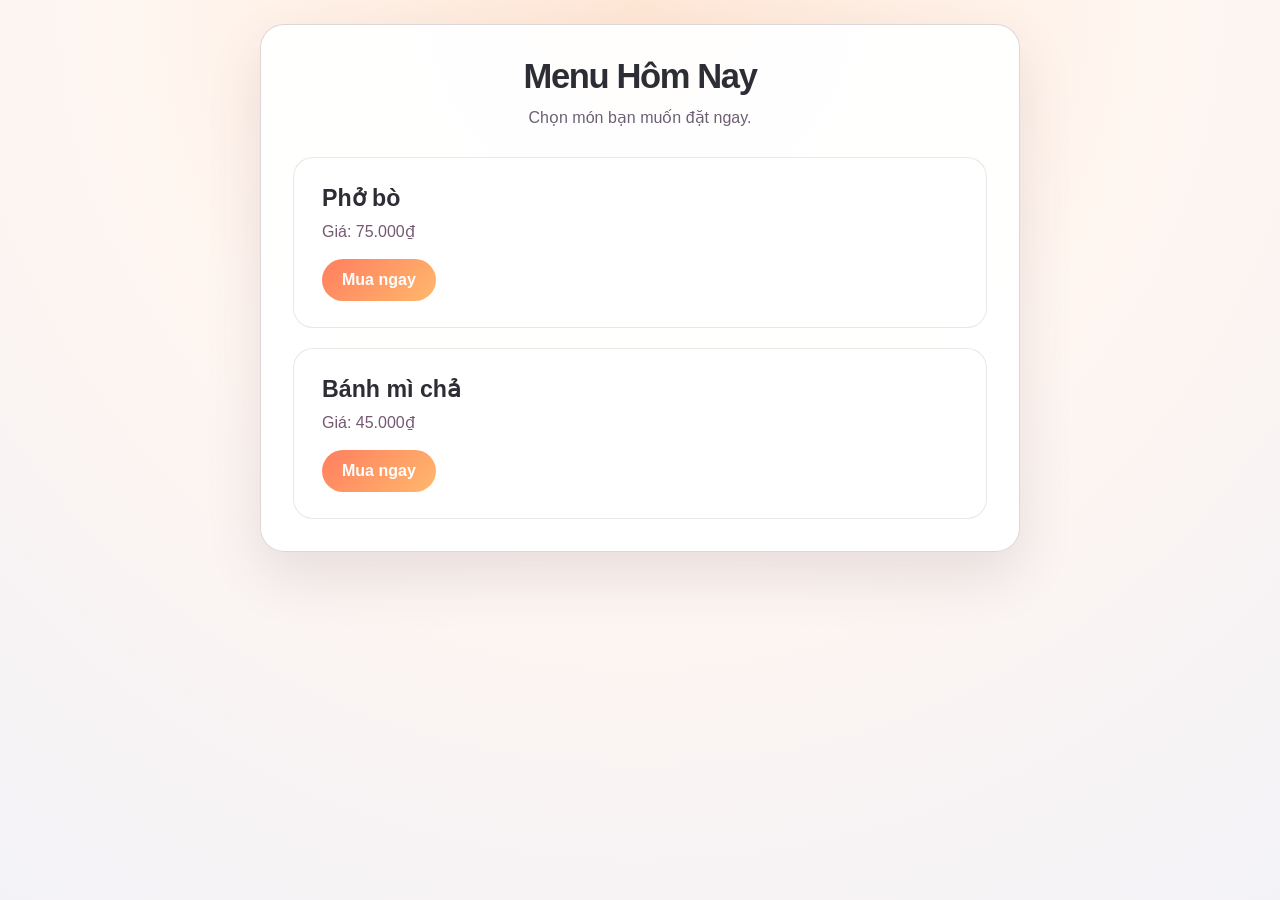
<file: index.html>
<!DOCTYPE html>
<html lang="vi">
<head>
  <meta charset="UTF-8">
  <title>Menu Đồ Ăn</title>
		<link rel="stylesheet" href="s.css">

</head>
<body>
  <div class="wrapper">
    <header>
      <h1>Menu Hôm Nay</h1>
      <p>Chọn món bạn muốn đặt ngay.</p>
    </header>

    <div class="menu">
      <div class="menu-item">
        <h2>Phở bò</h2>
        <p>Giá: 75.000₫</p>
        <button>Mua ngay</button>
      </div>

      <div class="menu-item">
        <h2>Bánh mì chả</h2>
        <p>Giá: 45.000₫</p>
        <button>Mua ngay</button>
      </div>
    </div>
  </div>

  <script src="script.js"></script>
</body>
</html>
</file>
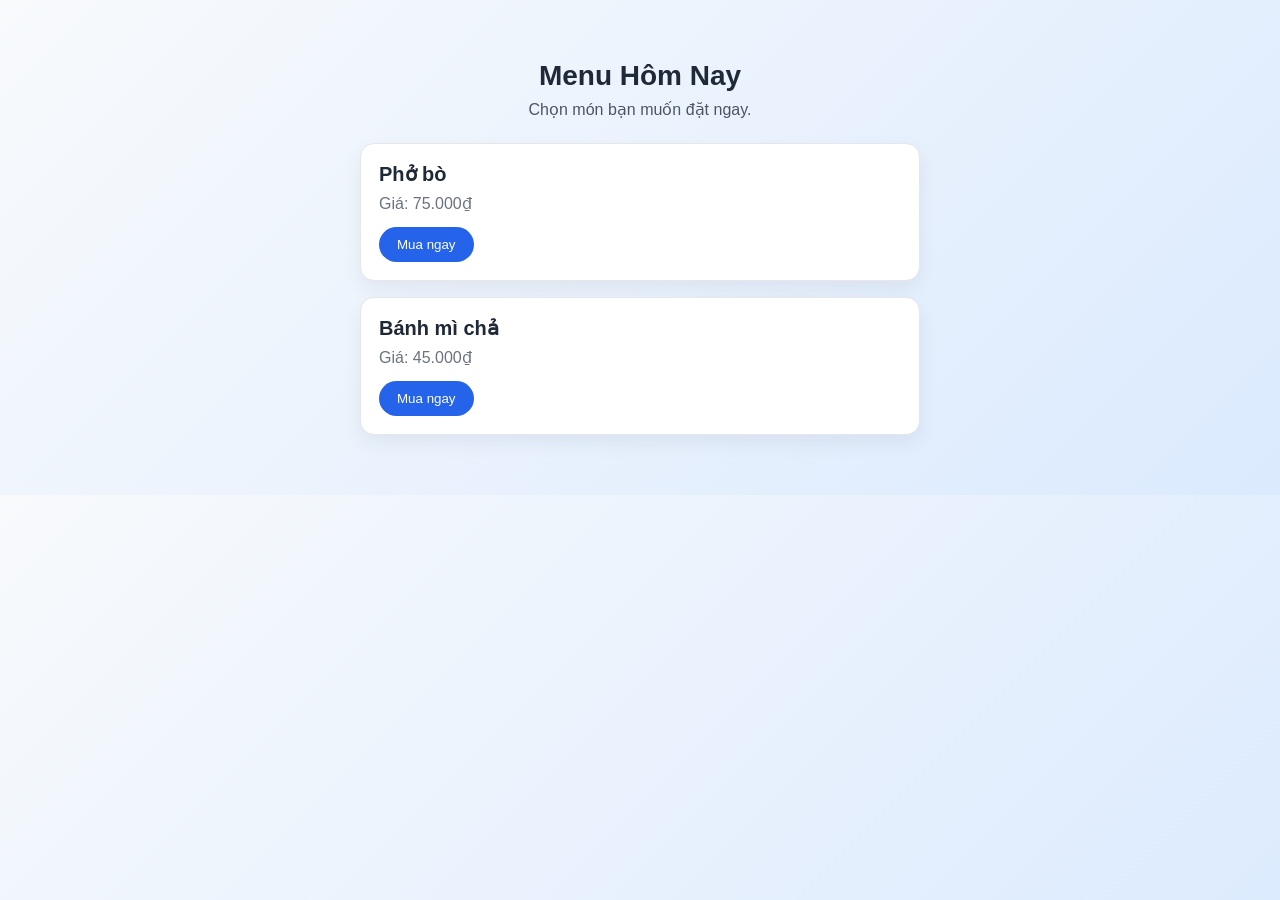
<file: index.html.html>
<!DOCTYPE html>
<html lang="vi">
<head>
  <meta charset="UTF-8">
  <title>Menu Đồ Ăn</title>
  <style>
    body {
      font-family: "Segoe UI", Tahoma, Geneva, Verdana, sans-serif;
      background: linear-gradient(135deg, #f8fafc, #dbeafe);
      margin: 0;
      padding: 0;
      color: #1f2937;
    }
    .wrapper {
      max-width: 560px;
      margin: 40px auto;
      padding: 20px;
    }
    header {
      text-align: center;
      margin-bottom: 24px;
    }
    header h1 {
      margin: 0;
      font-size: 28px;
    }
    header p {
      margin: 8px 0 0;
      color: #4b5563;
    }
    .menu {
      display: grid;
      gap: 16px;
    }
    .menu-item {
      background: #ffffff;
      border-radius: 14px;
      border: 1px solid #e5e7eb;
      padding: 18px;
      box-shadow: 0 8px 20px rgba(15, 23, 42, 0.06);
    }
    .menu-item h2 {
      margin: 0 0 8px;
      font-size: 20px;
    }
    .menu-item p {
      margin: 0 0 14px;
      color: #6b7280;
    }
    .menu-item button {
      display: inline-block;
      padding: 10px 18px;
      background: #2563eb;
      color: white;
      border: none;
      border-radius: 999px;
      cursor: pointer;
      transition: background 0.2s;
    }
    .menu-item button:hover {
      background: #1d4ed8;
    }
  </style>
</head>
<body>
  <div class="wrapper">
    <header>
      <h1>Menu Hôm Nay</h1>
      <p>Chọn món bạn muốn đặt ngay.</p>
    </header>

    <div class="menu">
      <div class="menu-item">
        <h2>Phở bò</h2>
        <p>Giá: 75.000₫</p>
        <button onclick="buyItem('Phở bò')">Mua ngay</button>
      </div>

      <div class="menu-item">
        <h2>Bánh mì chả</h2>
        <p>Giá: 45.000₫</p>
        <button onclick="buyItem('Bánh mì chả')">Mua ngay</button>
      </div>
    </div>
  </div>

  <script>
    function buyItem(name) {
      alert('Bạn đã chọn mua: ' + name);
    }
  </script>
</body>
</html>
</file>
<file: s.css>
* {
  box-sizing: border-box;
}

html, body {
  margin: 0;
  min-height: 100%;
}

body {
  font-family: "Segoe UI", Tahoma, Geneva, Verdana, sans-serif;
  background: radial-gradient(circle at top, #ffe7d6 0%, #fff6f0 45%, #f3f2f7 100%);
  color: #2d2d35;
  display: flex;
  justify-content: center;
  align-items: center;
  padding: 24px;
}

.wrapper {
  width: min(100%, 760px);
  background: rgba(255, 255, 255, 0.95);
  border-radius: 24px;
  border: 1px solid rgba(221, 213, 214, 0.95);
  box-shadow: 0 24px 56px rgba(81, 52, 73, 0.12);
  padding: 32px;
}

header {
  text-align: center;
  margin-bottom: 30px;
}

header h1 {
  font-size: clamp(2rem, 2.7vw, 3rem);
  margin: 0 0 12px;
  letter-spacing: -0.04em;
}

header p {
  margin: 0;
  color: #6d5f71;
  font-size: 1rem;
}

.menu {
  display: grid;
  gap: 20px;
}

.menu-item {
  background: #fff;
  border-radius: 20px;
  padding: 26px 28px;
  border: 1px solid rgba(237, 229, 232, 0.95);
  transition: transform 0.25s ease, box-shadow 0.25s ease;
}

.menu-item:hover {
  transform: translateY(-4px);
  box-shadow: 0 18px 40px rgba(224, 175, 166, 0.18);
}

.menu-item h2 {
  margin: 0 0 10px;
  font-size: 1.45rem;
}

.menu-item p {
  margin: 0 0 18px;
  color: #755973;
  font-size: 1rem;
}

.menu-item button {
  padding: 12px 20px;
  border: none;
  border-radius: 999px;
  background: linear-gradient(135deg, #ff7e5f 0%, #ffb86c 100%);
  color: #fff;
  font-size: 1rem;
  font-weight: 600;
  cursor: pointer;
  transition: transform 0.2s ease, box-shadow 0.2s ease, filter 0.2s ease;
}

.menu-item button:hover,
.menu-item button:focus {
  transform: translateY(-1px);
  filter: brightness(1.05);
  box-shadow: 0 12px 24px rgba(255, 126, 95, 0.24);
}

.menu-item button:focus-visible {
  outline: 3px solid rgba(255, 126, 95, 0.35);
  outline-offset: 2px;
}

@media (max-width: 600px) {
  body {
    padding: 16px;
  }

  .wrapper {
    padding: 24px;
  }

  .menu-item {
    padding: 22px;
  }
}
</file>
